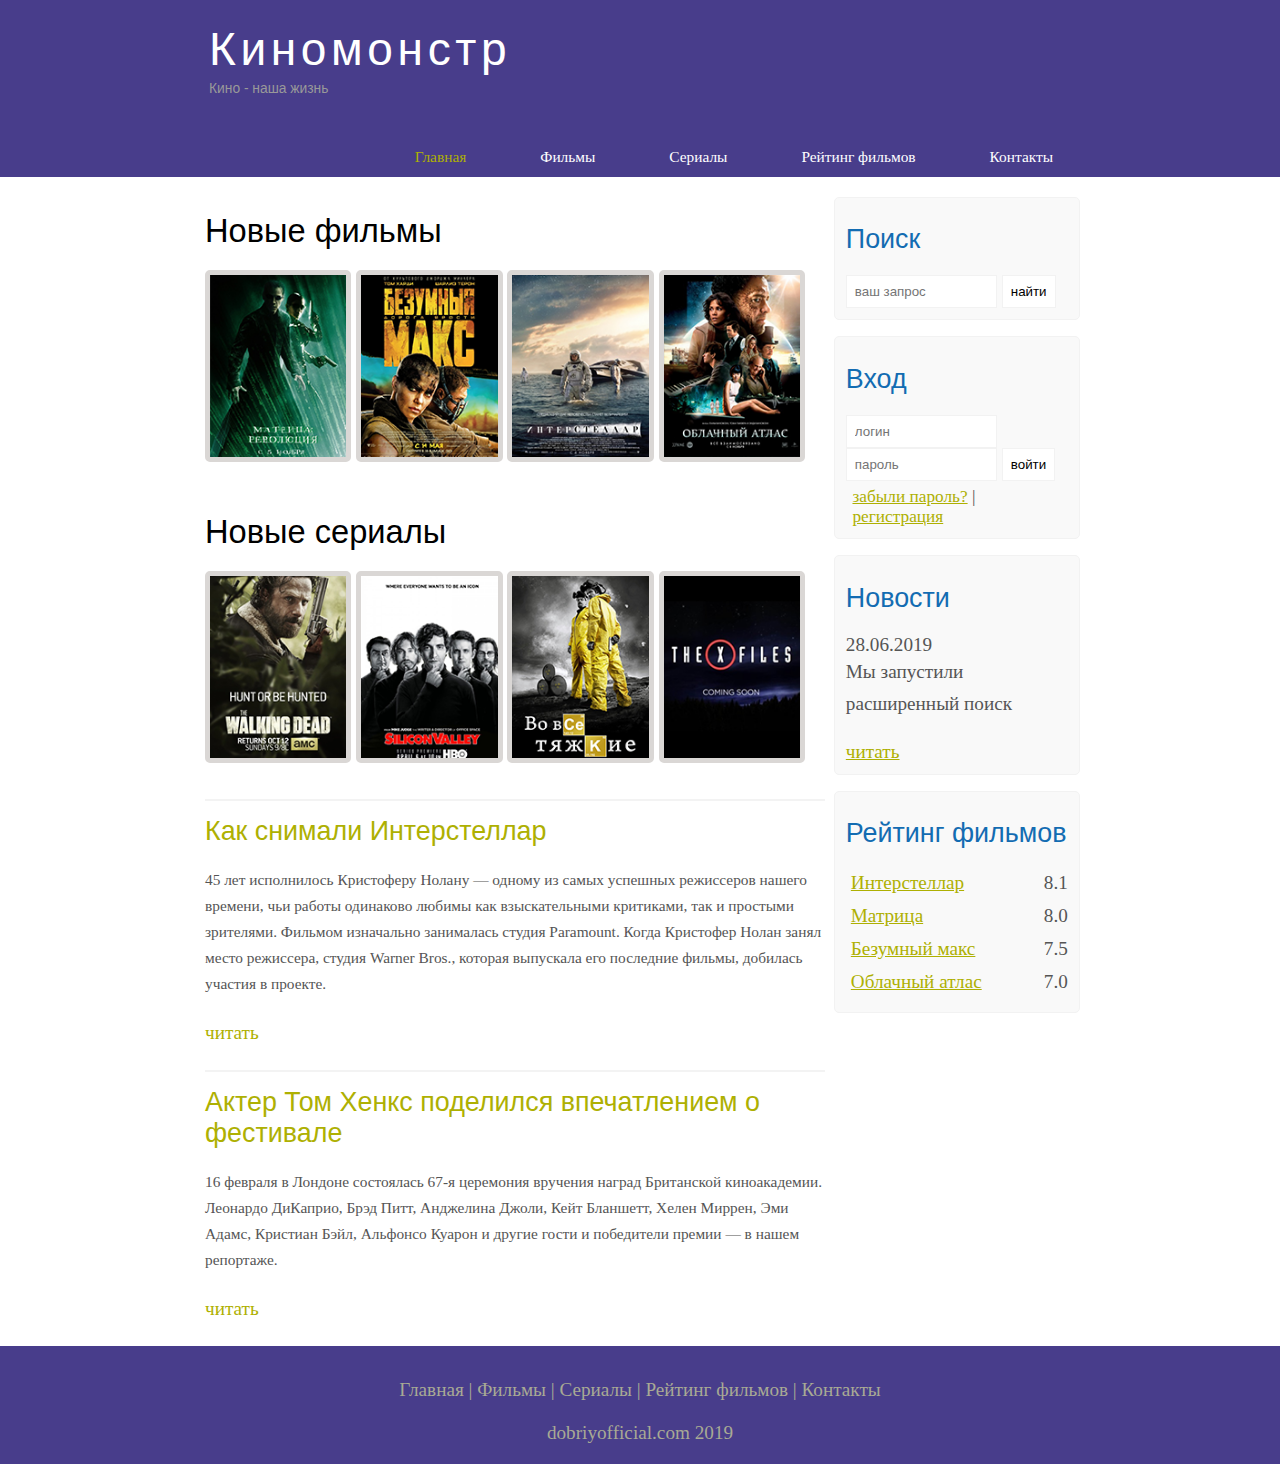
<file: fructcode/index.html>
<!DOCTYPE html>
<html lang="ru">
<head>
	<meta charset="UTF-8">
	<meta name="viewport" content="width-device-width, initial-scale=1.0">
	<title>Главная страница</title>
	<meta name="description" content="Киномонстр - портал о кино" />
	<meta name="keywords" content="hd, 1080, films, cinema" />
	<link rel="stylesheet" type="text/css" href="assets/css/style.css">
</head>
<body>
	<div class="main">
		
		<div class="header">
				
			<div class="logo">
				
				<div class="logo_text">
					<h1><a href="/">Киномонстр</a></h1>
					<h2>Кино - наша жизнь</h2>
				</div>

			</div>
					
			<div class="menubar">
				<ul class="menu">
					<li class="selected"><a href="index.html">Главная</a></li>
					<li><a href="films.html">Фильмы</a></li>
					<li><a href="show.html">Сериалы</a></li>
					<li><a href="rating.html">Рейтинг фильмов</a></li>
					<li><a href="contact.html">Контакты</a></li>
				</ul>


			</div>

		</div>	
		
		<div class="site_content">

			<div class="sidebar_container">
				
				<div class="sidebar">
					<h2>Поиск</h2>
					<form method="post" action="#" id="search_form">
						<input type="text" name="search_field" placeholder="ваш запрос" />
						<input type="submit" class="btn" value="найти" />
					</form>
				</div>
			
				<div class="sidebar">
					<h2>Вход</h2>
					<form method="post" action="#" id="login">
						
						<input type="text" name="login_field" placeholder="логин" />
						<input type="password" name="password_field" placeholder="пароль" />
						<input type="submit" class="btn" value="войти" />
						<div class="lables_passreg_text">
							<span><a href="#">забыли пароль?</a></span> | <span><a href="#">регистрация</a></span>
						</div>
					</form>		
				</div>

				<div class="sidebar">
					<h2>Новости</h2>
					<span>28.06.2019</span>
					<p>Мы запустили расширенный поиск</p>
					<a href="#">читать</a>
				</div>
			
				<div class="sidebar">
					<h2>Рейтинг фильмов</h2>
					<ul>
						<li><a href="#">Интерстеллар</a><span class="rating_sidebar">8.1</span></li>
						<li><a href="#">Матрица</a><span class="rating_sidebar">8.0</span></li>
						<li><a href="#">Безумный макс</a><span class="rating_sidebar">7.5</span></li>
						<li><a href="#">Облачный атлас</a><span class="rating_sidebar">7.0</span></li>

					</ul>					


				</div>

			</div>			
		
			<div class="content">
				
				<h1>Новые фильмы</h1>

				<div class="films_block">
					
					<a href="#"><img src="assets/img/matrix.png" alt="matrix"></a>	
					<a href="#"><img src="assets/img/max.png" alt="max"></a>	
					<a href="#"><img src="assets/img/inter.png" alt="inter"></a>	
					<a href="#"><img src="assets/img/cloud.png" alt="cloud"></a>	

				</div>

				<h1>Новые сериалы</h1>

				<div class="films_block">
					
					<a href="#"><img src="assets/img/dead.png" alt="dead"></a>	
					<a href="#"><img src="assets/img/silicon.png" alt="silicon"></a>	
					<a href="#"><img src="assets/img/breakingbad.png" alt="breakingbad"></a>	
					<a href="#"><img src="assets/img/xfiles.png" alt="xfiles"></a>	

				</div>

				<div class="posts">
					
					<hr>
					<h2><a href="#">Как снимали Интерстеллар</a></h2>

					<div class="posts_content">
						
						<p>

						45 лет исполнилось Кристоферу Нолану — одному из самых успешных режиссеров нашего времени, чьи работы одинаково любимы как взыскательными критиками, так и простыми зрителями. Фильмом изначально занималась студия Paramount. Когда Кристофер Нолан занял место режиссера, студия Warner Bros., которая выпускала его последние фильмы, добилась участия в проекте.

						</p>
					</div>

						<p><a href="#">читать</a></p>

					

					<hr>
					<h2><a href="#">Актер Том Хенкс поделился впечатлением о фестивале</a></h2>

					<div class="posts_content">
						
						<p>

						16 февраля в Лондоне состоялась 67-я церемония вручения наград Британской киноакадемии. Леонардо ДиКаприо, Брэд Питт, Анджелина Джоли, Кейт Бланшетт, Хелен Миррен, Эми Адамс, Кристиан Бэйл, Альфонсо Куарон и другие гости и победители премии — в нашем репортаже.

						</p>
					</div>

						<p><a href="#">читать</a></p>

				</div>

			</div>

		</div>
		
		<div class="footer">
			<p>
				<a href="index.html">Главная</a> |
				<a href="films.html">Фильмы</a>  |
				<a href="show.html">Сериалы</a> |
				<a href="rating.html">Рейтинг фильмов</a> |
				<a href="contact.html">Контакты</a> 
			</p>
			
			<p>
				dobriyofficial.com 2019
			</p>

		</div>
	</div>
</body>
</html>
</file>
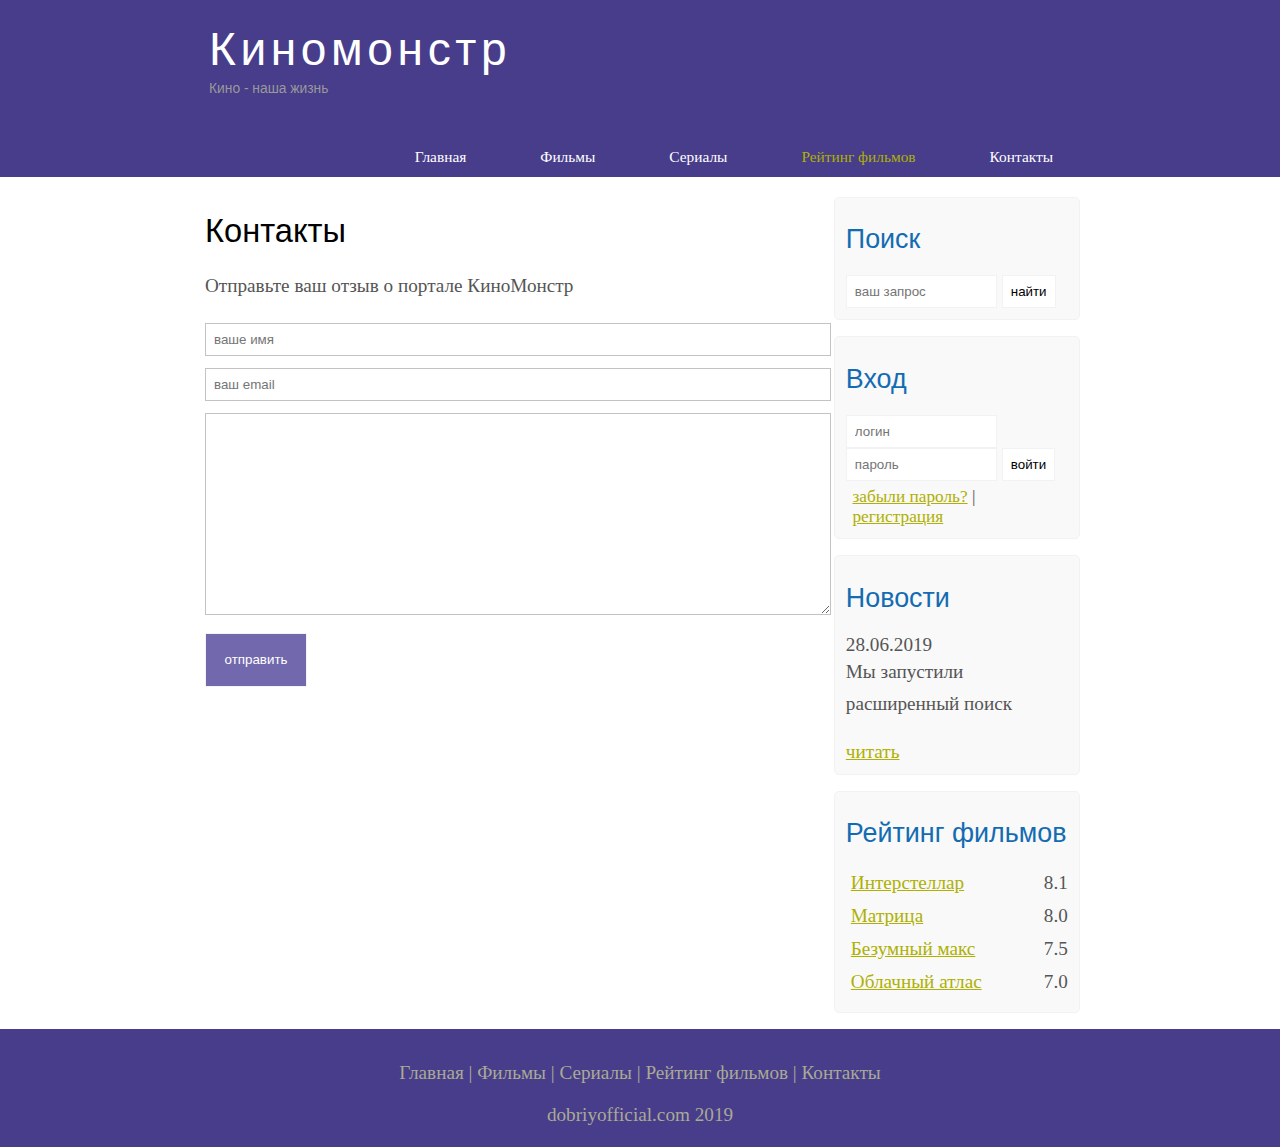
<file: fructcode/contact.html>
<!DOCTYPE html>
<html lang="ru">
<head>
	<meta charset="UTF-8">
	<meta name="viewport" content="width-device-width, initial-scale=1.0">
	<title>Главная страница</title>
	<meta name="description" content="Киномонстр - портал о кино" />
	<meta name="keywords" content="hd, 1080, films, cinema" />
	<link rel="stylesheet" type="text/css" href="assets/css/style.css">
</head>
<body>
	<div class="main">
		
		<div class="header">
				
			<div class="logo">
				
				<div class="logo_text">
					<h1><a href="/">Киномонстр</a></h1>
					<h2>Кино - наша жизнь</h2>
				</div>

			</div>
					
			<div class="menubar">
				<ul class="menu">
					<li><a href="index.html">Главная</a></li>
					<li><a href="films.html">Фильмы</a></li>
					<li><a href="show.html">Сериалы</a></li>
					<li class="selected"><a href="rating.html">Рейтинг фильмов</a></li>
					<li><a href="contact.html">Контакты</a></li>
				</ul>


			</div>

		</div>	
		
		<div class="site_content">

			<div class="sidebar_container">
				
				<div class="sidebar">
					<h2>Поиск</h2>
					<form method="post" action="#" id="search_form">
						<input type="text" name="search_field" placeholder="ваш запрос" />
						<input type="submit" class="btn" value="найти" />
					</form>
				</div>
			
				<div class="sidebar">
					<h2>Вход</h2>
					<form method="post" action="#" id="login">
						
						<input type="text" name="login_field" placeholder="логин" />
						<input type="password" name="password_field" placeholder="пароль" />
						<input type="submit" class="btn" value="войти" />
						<div class="lables_passreg_text">
							<span><a href="#">забыли пароль?</a></span> | <span><a href="#">регистрация</a></span>
						</div>
					</form>		
				</div>

				<div class="sidebar">
					<h2>Новости</h2>
					<span>28.06.2019</span>
					<p>Мы запустили расширенный поиск</p>
					<a href="#">читать</a>
				</div>
			
				<div class="sidebar">
					<h2>Рейтинг фильмов</h2>
					<ul>
						<li><a href="#">Интерстеллар</a><span class="rating_sidebar">8.1</span></li>
						<li><a href="#">Матрица</a><span class="rating_sidebar">8.0</span></li>
						<li><a href="#">Безумный макс</a><span class="rating_sidebar">7.5</span></li>
						<li><a href="#">Облачный атлас</a><span class="rating_sidebar">7.0</span></li>

					</ul>					


				</div>

			</div>			
		
			<div class="content">
				
				<h1>Контакты</h1>
				<p>Отправьте ваш отзыв о портале КиноМонстр</p>


				<div class="send send_contact">	
					<form method="post" action="#" id="contact">
						<input type="text" name="review_name" placeholder="ваше имя">
						<input type="text" name="review_email" placeholder="ваш email">
						<textarea name="review_text"></textarea>
						<input class="btn" type="submit" value="отправить">
					</form>
				</div>

			</div>

		</div>
		
		<div class="footer">
			<p>
				<a href="index.html">Главная</a> |
				<a href="films.html">Фильмы</a>  |
				<a href="show.html">Сериалы</a> |
				<a href="rating.html">Рейтинг фильмов</a> |
				<a href="contact.html">Контакты</a> 
			</p>
			
			<p>
				dobriyofficial.com 2019
			</p>

		</div>
	</div>
</body>
</html>
</file>
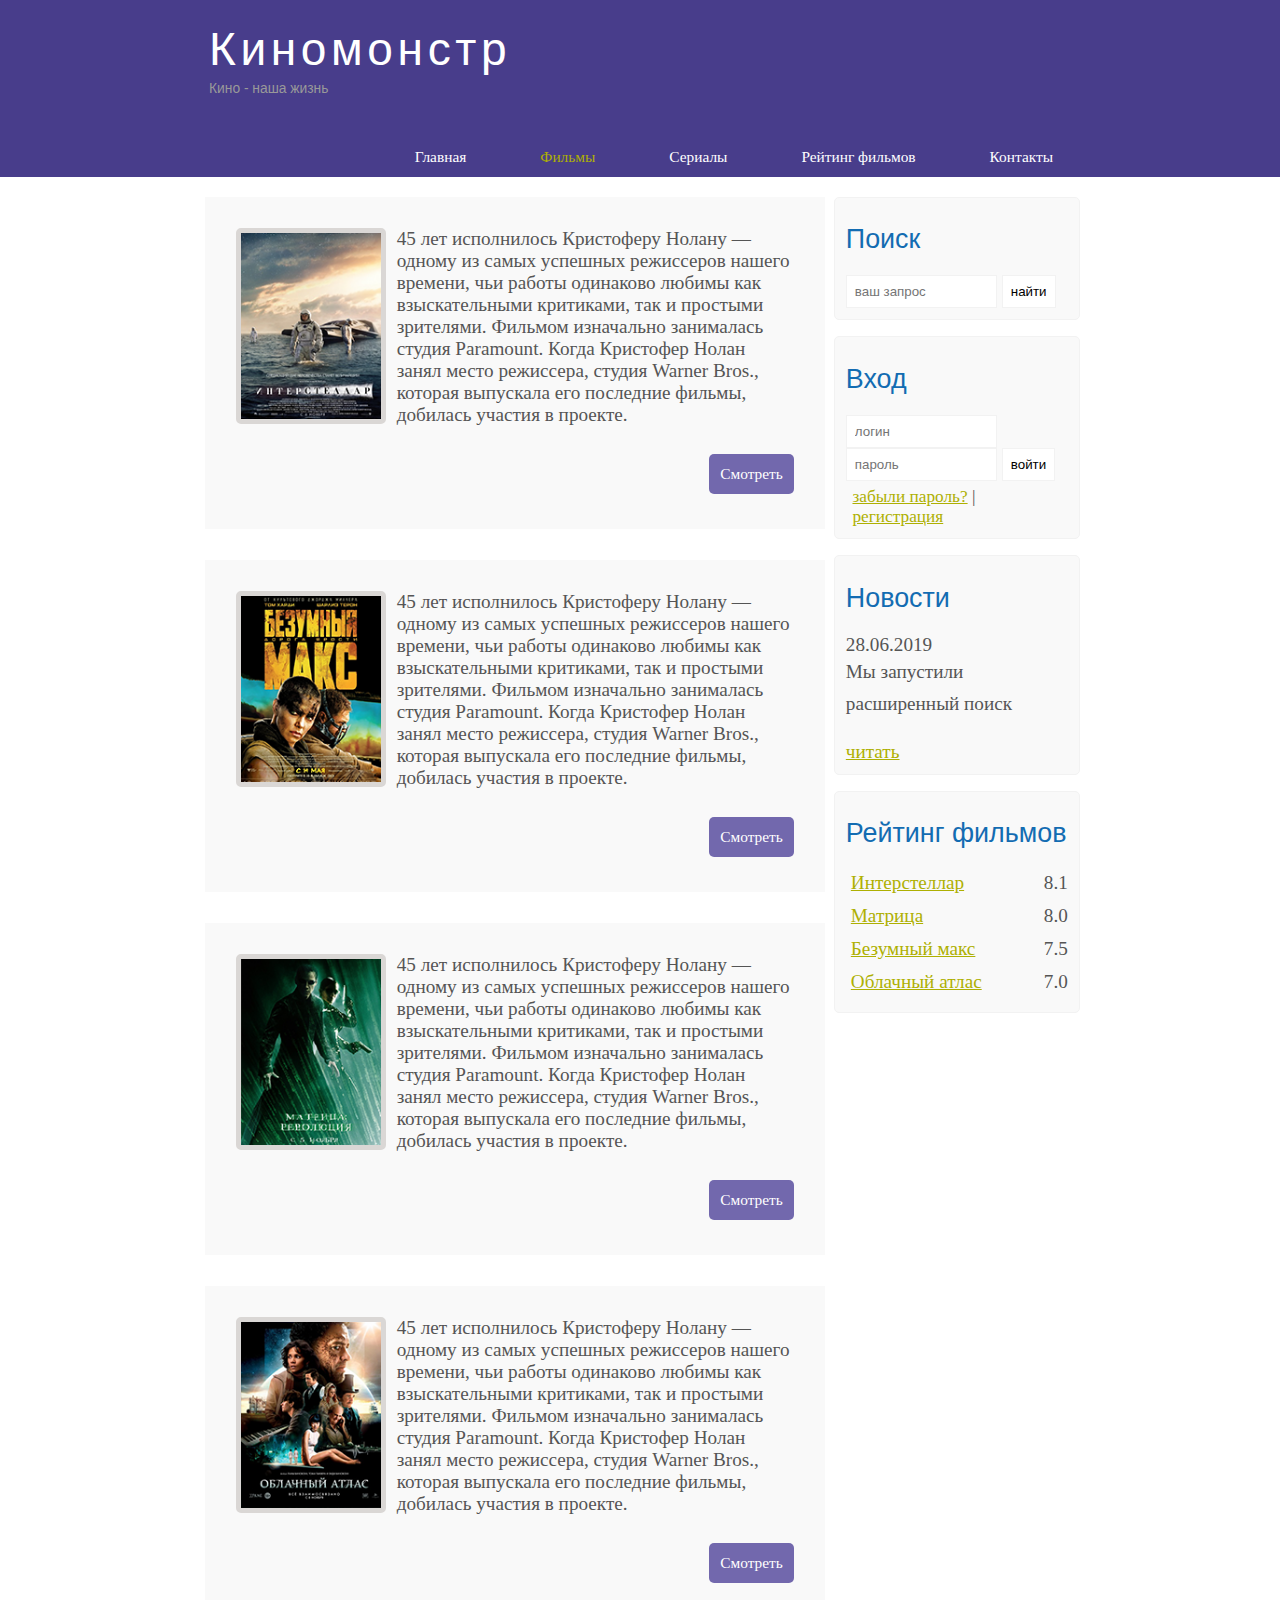
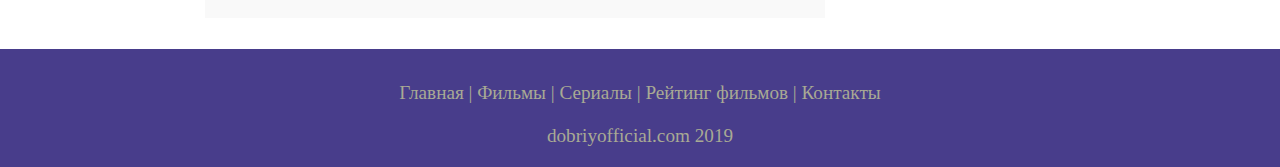
<file: fructcode/films.html>
<!DOCTYPE html>
<html lang="ru">
<head>
	<meta charset="UTF-8">
	<meta name="viewport" content="width-device-width, initial-scale=1.0">
	<title>Главная страница</title>
	<meta name="description" content="Киномонстр - портал о кино" />
	<meta name="keywords" content="hd, 1080, films, cinema" />
	<link rel="stylesheet" type="text/css" href="assets/css/style.css">
</head>
<body>
	<div class="main">
		
		<div class="header">
				
			<div class="logo">
				
				<div class="logo_text">
					<h1><a href="/">Киномонстр</a></h1>
					<h2>Кино - наша жизнь</h2>
				</div>

			</div>
					
			<div class="menubar">
				<ul class="menu">
					<li><a href="index.html">Главная</a></li>
					<li class="selected"><a href="films.html">Фильмы</a></li>
					<li><a href="show.html">Сериалы</a></li>
					<li><a href="rating.html">Рейтинг фильмов</a></li>
					<li><a href="contact.html">Контакты</a></li>
				</ul>


			</div>

		</div>	
		
		<div class="site_content">

			<div class="sidebar_container">
				
				<div class="sidebar">
					<h2>Поиск</h2>
					<form method="post" action="#" id="search_form">
						<input type="text" name="search_field" placeholder="ваш запрос" />
						<input type="submit" class="btn" value="найти" />
					</form>
				</div>
			
				<div class="sidebar">
					<h2>Вход</h2>
					<form method="post" action="#" id="login">
						
						<input type="text" name="login_field" placeholder="логин" />
						<input type="password" name="password_field" placeholder="пароль" />
						<input type="submit" class="btn" value="войти" />
						<div class="lables_passreg_text">
							<span><a href="#">забыли пароль?</a></span> | <span><a href="#">регистрация</a></span>
						</div>
					</form>		
				</div>

				<div class="sidebar">
					<h2>Новости</h2>
					<span>28.06.2019</span>
					<p>Мы запустили расширенный поиск</p>
					<a href="#">читать</a>
				</div>
			
				<div class="sidebar">
					<h2>Рейтинг фильмов</h2>
					<ul>
						<li><a href="#">Интерстеллар</a><span class="rating_sidebar">8.1</span></li>
						<li><a href="#">Матрица</a><span class="rating_sidebar">8.0</span></li>
						<li><a href="#">Безумный макс</a><span class="rating_sidebar">7.5</span></li>
						<li><a href="#">Облачный атлас</a><span class="rating_sidebar">7.0</span></li>

					</ul>					


				</div>

			</div>			
		
			<div class="content">
				
				<div class="info_film">
					<img src="assets/img/inter.png" alt="inter">
					45 лет исполнилось Кристоферу Нолану — одному из самых успешных режиссеров нашего времени, чьи работы одинаково любимы как взыскательными критиками, так и простыми зрителями. Фильмом изначально занималась студия Paramount. Когда Кристофер Нолан занял место режиссера, студия Warner Bros., которая выпускала его последние фильмы, добилась участия в проекте.
					<div class="button"><a href="show.html">Смотреть</a></div>
				</div>
				
				<div class="info_film">
					<img src="assets/img/max.png" alt="max">
					45 лет исполнилось Кристоферу Нолану — одному из самых успешных режиссеров нашего времени, чьи работы одинаково любимы как взыскательными критиками, так и простыми зрителями. Фильмом изначально занималась студия Paramount. Когда Кристофер Нолан занял место режиссера, студия Warner Bros., которая выпускала его последние фильмы, добилась участия в проекте.
					<div class="button"><a href="#">Смотреть</a></div>
				</div>

				<div class="info_film">
					<img src="assets/img/matrix.png" alt="matrix">
					45 лет исполнилось Кристоферу Нолану — одному из самых успешных режиссеров нашего времени, чьи работы одинаково любимы как взыскательными критиками, так и простыми зрителями. Фильмом изначально занималась студия Paramount. Когда Кристофер Нолан занял место режиссера, студия Warner Bros., которая выпускала его последние фильмы, добилась участия в проекте.
					<div class="button"><a href="#">Смотреть</a></div>
				</div>
				
				<div class="info_film">
					<img src="assets/img/cloud.png" alt="cloud">
					45 лет исполнилось Кристоферу Нолану — одному из самых успешных режиссеров нашего времени, чьи работы одинаково любимы как взыскательными критиками, так и простыми зрителями. Фильмом изначально занималась студия Paramount. Когда Кристофер Нолан занял место режиссера, студия Warner Bros., которая выпускала его последние фильмы, добилась участия в проекте.
					<div class="button"><a href="#">Смотреть</a></div>
				</div>
			
			</div>


		</div>
		
		<div class="footer">
			<p>
				<a href="index.html">Главная</a> |
				<a href="films.html">Фильмы</a>  |
				<a href="show.html">Сериалы</a> |
				<a href="rating.html">Рейтинг фильмов</a> |
				<a href="contact.html">Контакты</a> 
			</p>
			
			<p>
				dobriyofficial.com 2019
			</p>

		</div>
	</div>
</body>
</html>
</file>
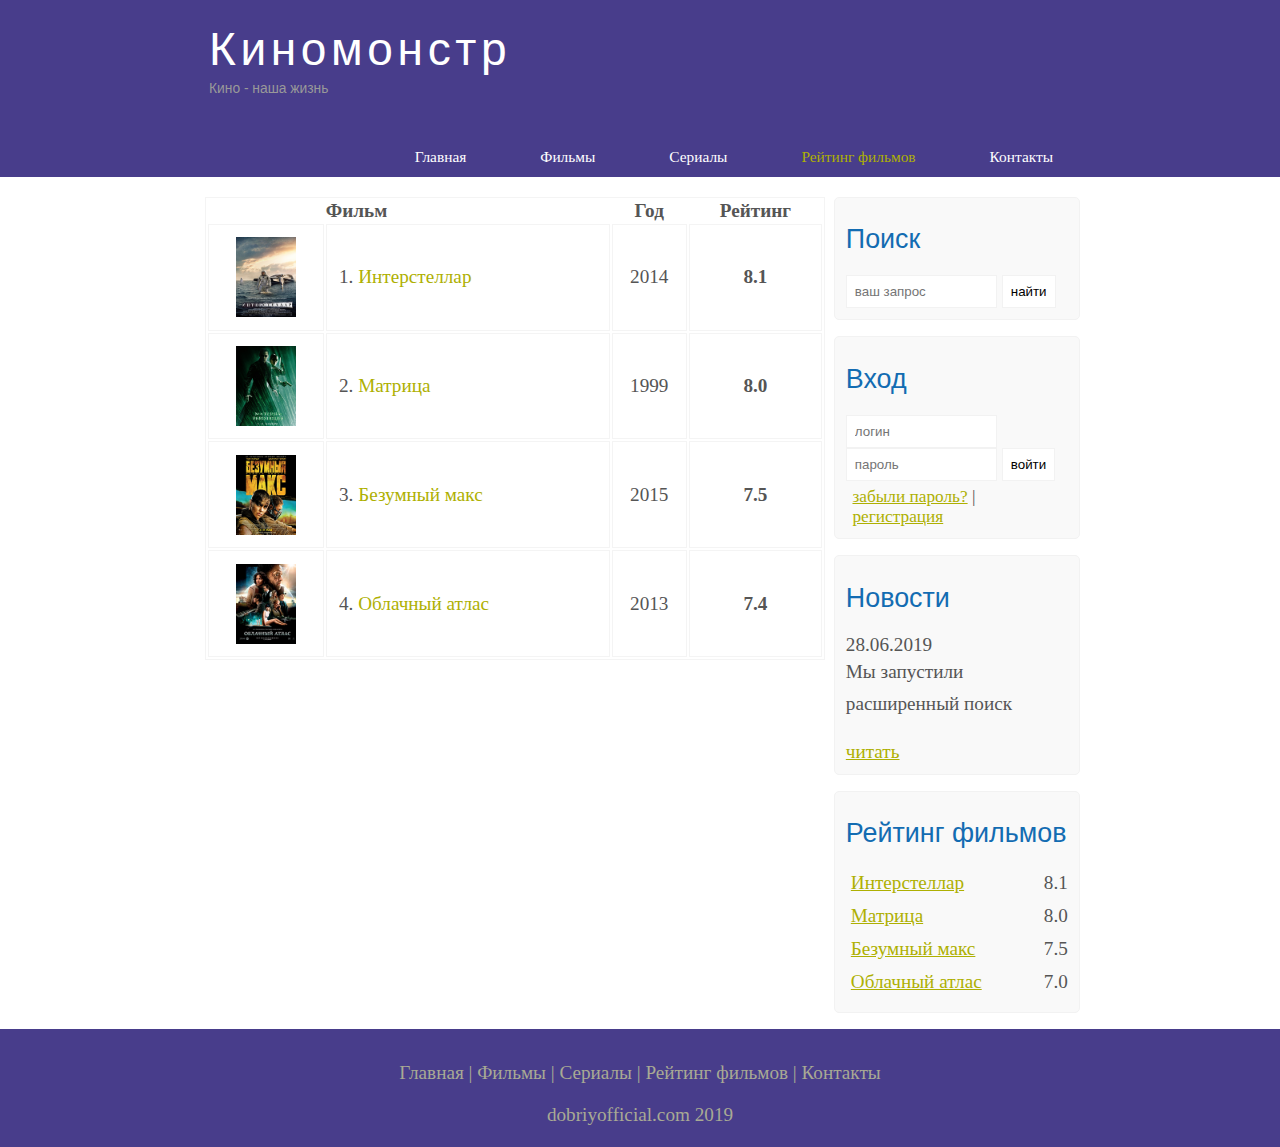
<file: fructcode/rating.html>
<!DOCTYPE html>
<html lang="ru">
<head>
	<meta charset="UTF-8">
	<meta name="viewport" content="width-device-width, initial-scale=1.0">
	<title>Главная страница</title>
	<meta name="description" content="Киномонстр - портал о кино" />
	<meta name="keywords" content="hd, 1080, films, cinema" />
	<link rel="stylesheet" type="text/css" href="assets/css/style.css">
</head>
<body>
	<div class="main">
		
		<div class="header">
				
			<div class="logo">
				
				<div class="logo_text">
					<h1><a href="/">Киномонстр</a></h1>
					<h2>Кино - наша жизнь</h2>
				</div>

			</div>
					
			<div class="menubar">
				<ul class="menu">
					<li><a href="index.html">Главная</a></li>
					<li><a href="films.html">Фильмы</a></li>
					<li><a href="show.html">Сериалы</a></li>
					<li class="selected"><a href="rating.html">Рейтинг фильмов</a></li>
					<li><a href="contact.html">Контакты</a></li>
				</ul>


			</div>

		</div>	
		
		<div class="site_content">

			<div class="sidebar_container">
				
				<div class="sidebar">
					<h2>Поиск</h2>
					<form method="post" action="#" id="search_form">
						<input type="text" name="search_field" placeholder="ваш запрос" />
						<input type="submit" class="btn" value="найти" />
					</form>
				</div>
			
				<div class="sidebar">
					<h2>Вход</h2>
					<form method="post" action="#" id="login">
						
						<input type="text" name="login_field" placeholder="логин" />
						<input type="password" name="password_field" placeholder="пароль" />
						<input type="submit" class="btn" value="войти" />
						<div class="lables_passreg_text">
							<span><a href="#">забыли пароль?</a></span> | <span><a href="#">регистрация</a></span>
						</div>
					</form>		
				</div>

				<div class="sidebar">
					<h2>Новости</h2>
					<span>28.06.2019</span>
					<p>Мы запустили расширенный поиск</p>
					<a href="#">читать</a>
				</div>
			
				<div class="sidebar">
					<h2>Рейтинг фильмов</h2>
					<ul>
						<li><a href="#">Интерстеллар</a><span class="rating_sidebar">8.1</span></li>
						<li><a href="#">Матрица</a><span class="rating_sidebar">8.0</span></li>
						<li><a href="#">Безумный макс</a><span class="rating_sidebar">7.5</span></li>
						<li><a href="#">Облачный атлас</a><span class="rating_sidebar">7.0</span></li>

					</ul>					


				</div>

			</div>			
		
			<div class="content">
				
				<table>
					
					<tr>
						<th></th>
						<th>Фильм</th>
						<th class="center">Год</th>
						<th class="center">Рейтинг</th>
					</tr>
					<tr>
						<td class="center"><img src="assets/img/inter.png"></td>
						<td>1. <a href="#">Интерстеллар</a></td>
						<td class="center">2014</td>
						<td class="center rating">8.1</td>
					</tr>
					<tr>
						<td class="center"><img src="assets/img/matrix.png"></td>
						<td>2. <a href="#">Матрица</a></td>
						<td class="center">1999</td>
						<td class="center rating">8.0</td>
					</tr>
					<tr>
						<td class="center"><img src="assets/img/max.png"></td>
						<td>3. <a href="#">Безумный макс</a></td>
						<td class="center">2015</td>
						<td class="center rating">7.5</td>
					</tr>
					<tr>
						<td class="center"><img src="assets/img/cloud.png"></td>
						<td>4. <a href="#">Облачный атлас</a></td>
						<td class="center">2013</td>
						<td class="center rating">7.4</td>
					</tr>
				</table>

			</div>

		</div>
		
		<div class="footer">
			<p>
				<a href="index.html">Главная</a> |
				<a href="films.html">Фильмы</a>  |
				<a href="show.html">Сериалы</a> |
				<a href="rating.html">Рейтинг фильмов</a> |
				<a href="contact.html">Контакты</a> 
			</p>
			
			<p>
				dobriyofficial.com 2019
			</p>

		</div>
	</div>
</body>
</html>
</file>
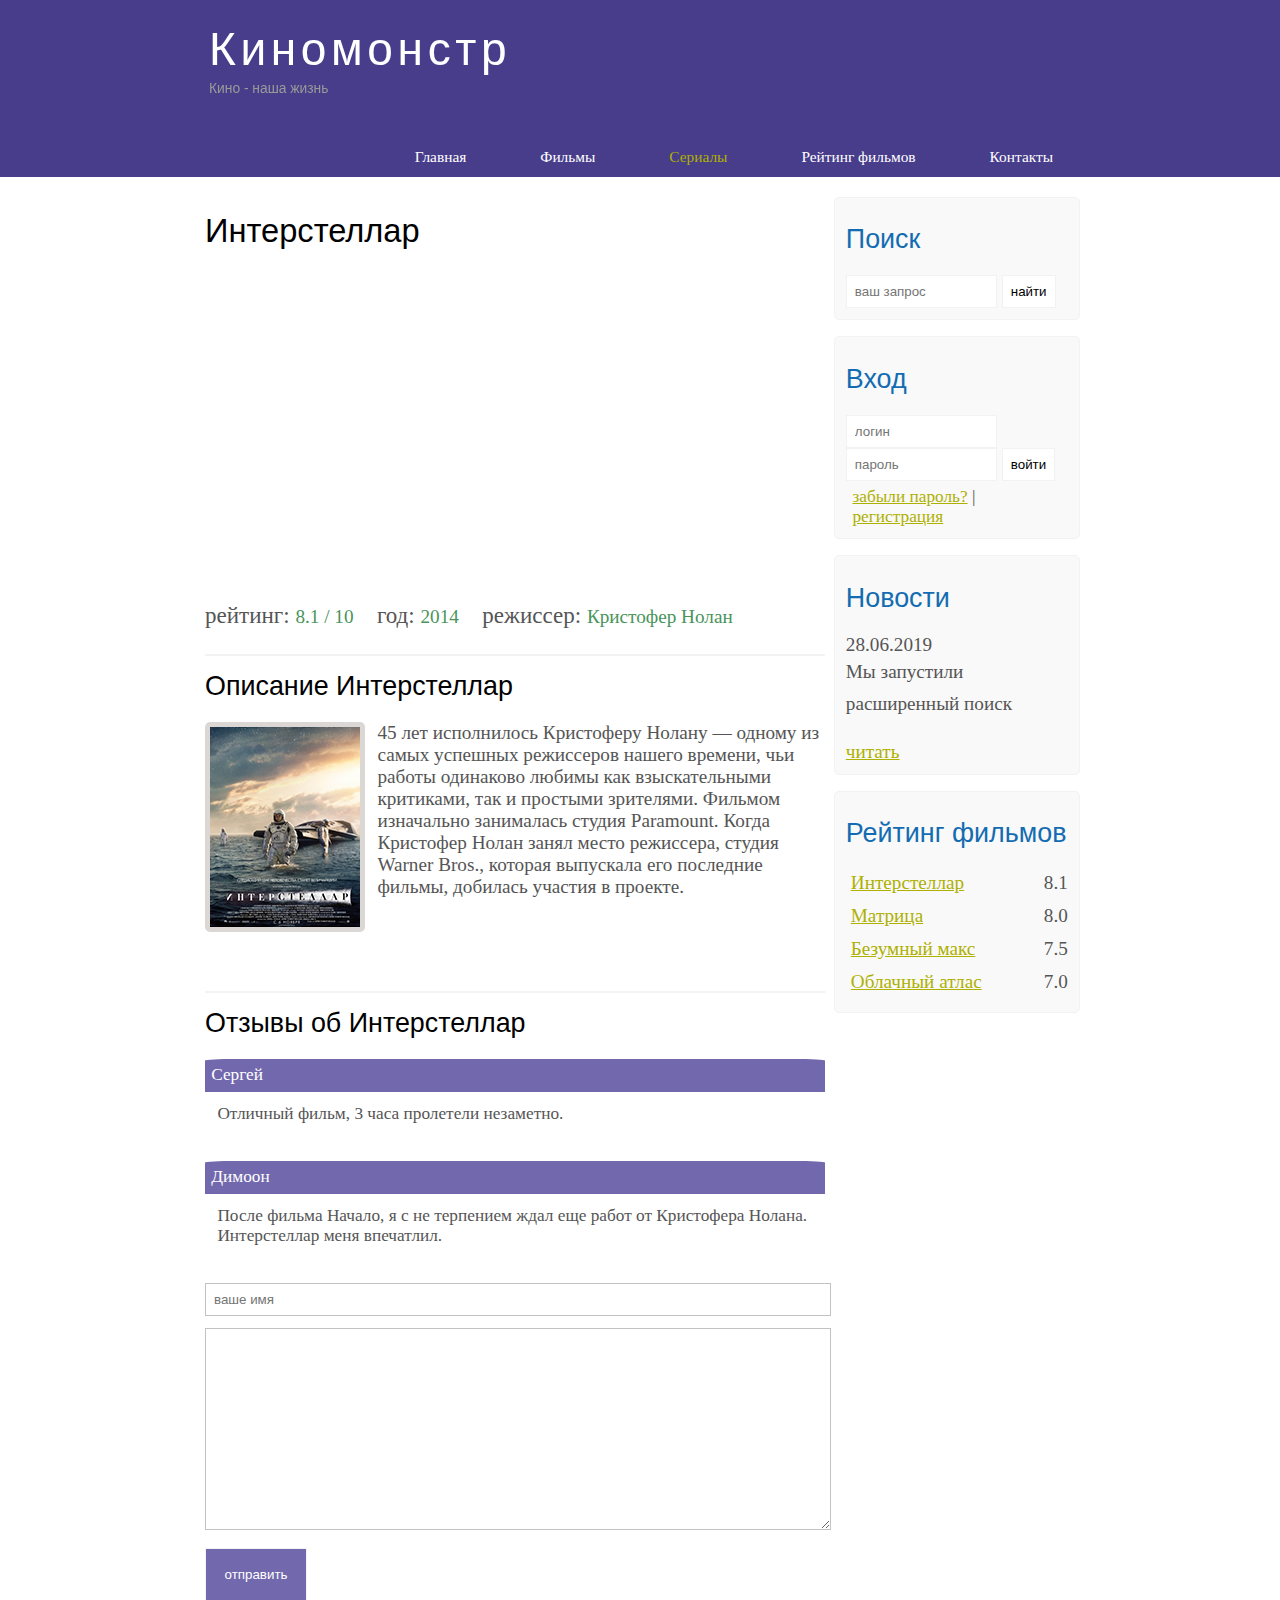
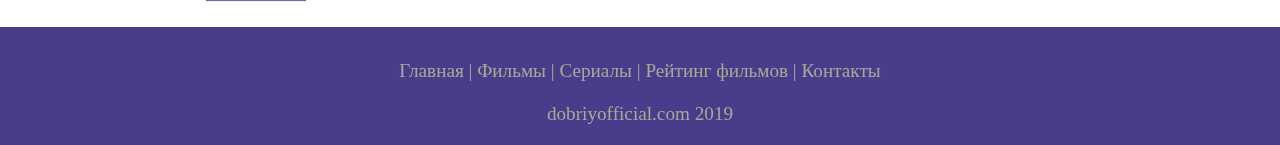
<file: fructcode/show.html>
<!DOCTYPE html>
<html lang="ru">
<head>
	<meta charset="UTF-8">
	<meta name="viewport" content="width-device-width, initial-scale=1.0">
	<title>Главная страница</title>
	<meta name="description" content="Киномонстр - портал о кино" />
	<meta name="keywords" content="hd, 1080, films, cinema" />
	<link rel="stylesheet" type="text/css" href="assets/css/style.css">
</head>
<body>
	<div class="main">
		
		<div class="header">
				
			<div class="logo">
				
				<div class="logo_text">
					<h1><a href="/">Киномонстр</a></h1>
					<h2>Кино - наша жизнь</h2>
				</div>

			</div>
					
			<div class="menubar">
				<ul class="menu">
					<li><a href="index.html">Главная</a></li>
					<li><a href="films.html">Фильмы</a></li>
					<li class="selected"><a href="show.html">Сериалы</a></li>
					<li><a href="rating.html">Рейтинг фильмов</a></li>
					<li><a href="contact.html">Контакты</a></li>
				</ul>


			</div>

		</div>	
		
		<div class="site_content">

			<div class="sidebar_container">
				
				<div class="sidebar">
					<h2>Поиск</h2>
					<form method="post" action="#" id="search_form">
						<input type="text" name="search_field" placeholder="ваш запрос" />
						<input type="submit" class="btn" value="найти" />
					</form>
				</div>
			
				<div class="sidebar">
					<h2>Вход</h2>
					<form method="post" action="#" id="login">
						
						<input type="text" name="login_field" placeholder="логин" />
						<input type="password" name="password_field" placeholder="пароль" />
						<input type="submit" class="btn" value="войти" />
						<div class="lables_passreg_text">
							<span><a href="#">забыли пароль?</a></span> | <span><a href="#">регистрация</a></span>
						</div>
					</form>		
				</div>

				<div class="sidebar">
					<h2>Новости</h2>
					<span>28.06.2019</span>
					<p>Мы запустили расширенный поиск</p>
					<a href="#">читать</a>
				</div>
			
				<div class="sidebar">
					<h2>Рейтинг фильмов</h2>
					<ul>
						<li><a href="#">Интерстеллар</a><span class="rating_sidebar">8.1</span></li>
						<li><a href="#">Матрица</a><span class="rating_sidebar">8.0</span></li>
						<li><a href="#">Безумный макс</a><span class="rating_sidebar">7.5</span></li>
						<li><a href="#">Облачный атлас</a><span class="rating_sidebar">7.0</span></li>

					</ul>					


				</div>

			</div>			
		
			<div class="content">
				<h1>Интерстеллар</h1>
				
				<iframe width="560" height="315" src="https://www.youtube.com/embed/6ybBuTETr3U" frameborder="0" allow="accelerometer; autoplay; encrypted-media; gyroscope; picture-in-picture" allowfullscreen></iframe>
				
				<div class="info_film_page">
					<span class="label">рейтинг: </span> <span class="value">8.1 / 10</span>
					<span class="label">год: </span> <span class="value">2014</span>
					<span class="label">режиссер: </span> <span class="value">Кристофер Нолан</span>
				</div>
			
				<hr>

				<h2>Описание Интерстеллар</h2>
				
				<div class="description_film">
					<img src="assets/img/inter.png" alt="inter">
					45 лет исполнилось Кристоферу Нолану — одному из самых успешных режиссеров нашего времени, чьи работы одинаково любимы как взыскательными критиками, так и простыми зрителями. Фильмом изначально занималась студия Paramount. Когда Кристофер Нолан занял место режиссера, студия Warner Bros., которая выпускала его последние фильмы, добилась участия в проекте.
				</div>
				
				<hr>

				<h2>Отзывы об Интерстеллар</h2>
				
				<div class="reviews">
					
					<div class="review_name">
						Сергей
					</div>
					
					<div class="review_text">
						Отличный фильм, 3 часа пролетели незаметно.
					</div>
				
				</div>
				
				<div class="reviews">	
					
					<div class="review_name">
						Димоон
					</div>
					
					<div class="review_text">
						После фильма Начало, я с не терпением ждал еще работ от Кристофера Нолана. Интерстеллар меня впечатлил.
					</div>
				
				</div>
				
				<div class="send">
					<form method="post" action="#" id="review">
						<input type="text" name="review_name" placeholder="ваше имя">
						<textarea name="review_text"></textarea>
						<input type="submit" value="отправить">
					</form>

				</div>

			</div>

		</div>
		
		<div class="footer">
			<p>
				<a href="index.html">Главная</a> |
				<a href="films.html">Фильмы</a>  |
				<a href="show.html">Сериалы</a> |
				<a href="rating.html">Рейтинг фильмов</a> |
				<a href="contact.html">Контакты</a> 
			</p>
			
			<p>
				dobriyofficial.com 2019
			</p>

		</div>
	</div>
</body>
</html>
</file>
<file: fructcode/assets/css/style.css>
* {
	margin: 0;
	padding: 0;

}

input[type="text"], input[type="password"], input[type="search"] {
	color: #5d5d5d;
	width: 60%;
	padding: 8px;
}

input, textarea{
	outline: none;
	border: none;
	border: solid 1px #f2f2f2;
}

h1, h2 {
	font: normal 170% 'century gothic', arial;
	margin: 0 0 15px 0 ;
	padding: 15px 0 5px 0;
	color: #000;
}

h2 {
	font-size: 140%;
}

a, a:hover {
	outline: none;
	text-decoration: underline;
	color: #aeb002;
}

body {
	font-size: 1.2em;
	background-color: #fff;
	color: #555;
}


p {
	padding: 0 0 20px 0;
	line-height: 1.7em;
}

ul {
	margin: 2px 0 22px 17px;
}

ul li {
	margin: 0 0 6px 0;
	padding: 0 0 4px 5px;
	line-height: 1.5em;
}

hr {
	border: solid 1px #f3f3f3;
}



.header {
	background-color: darkslateblue;
	height: 177px;
	font-size: 0.8em;
	margin-left: 0px;
	margin-right: 0px;
	min-width: 900px;
}

.main, .logo, .menubar, .site_content, .footer {
	margin-left: auto;
	margin-right: auto;
}

.logo {
	width: 880px;
	padding-bottom: 40px;
}

.logo h1, .logo h2 {
	font: normal 300% 'century gothic', arial, sans-serif;
	margin: 0 0 0 9px;
}

.logo_text h1, .logo_text h1 a, .logo_text h1 a:hover {
	padding: 22px 0 0 0;
	color: #fff;
	letter-spacing: 0.1em;
	text-decoration: none;
}

.logo_text h2 {
	font-size: 0.9em;
	padding: 4px 0 0 0;
	color: #999;
}


.menubar {
	width: 900px;
	height: 46px;
}

ul.menu {
	float: right;
}

ul.menu li {
	float: left;
	padding: 0 0 0 9px;
	list-style: none;
	margin: 1px 2px 0 0;
}

ul.menu li a {
	font: normal 100$ 'trebuchet ms', sans-serif;
	display: block;
	height: 20px;
	padding: 6px 35px 5px 28px;
	color: #fff;
	text-decoration: none;
}

ul.menu li.selected a {
	color: #aeb002;
}

ul.menu li a:hover {
	color: #e4ec04;

}

.site_content {
	width: 880px;
	overflow: hidden;
	margin: 20px auto 0 auto;
	background-color: white;
}

.sidebar_container {
	float: right;
	width: 224px;

}

.sidebar {
	float: right;
	width: 222px;
	padding: 5%;
	margin: 0 0 16px 0;
	border: solid 1px #f2f2f2;
	border-radius: 5px;
	background-color: #f9f9f9;
}


.btn {
	padding: 8px;
	background-color: white;
	cursor: pointer;
}


.sidebar h2 {
	color: #136cb2;
}

.lables_passreg_text {
	font-size: 0.9em;
	margin-top: 3%;
	margin-left: 3%;

}

.sidebar ul {
	margin: 0;

}

.sidebar ul li {
	list-style-type: none;
	margin: 0 0 0 0;
}

.sidebar .rating_sidebar {
	float: right;
}


.content {
	text-align: left;
	width: 620px;
	padding: 0 0 0 5px;
	float: left;
}

.content a {
	text-decoration: none;
}

.films_block {
	margin-bottom: 5%;
}

.films_block img {
	border-radius: 5px;
	border: solid 5px #dad7d5;
	width: 22%;
}

.posts .posts_content {
	font-size: 0.8em;
}

.info_film_page {
	margin-top: 2%;
	margin-bottom: 4%;
}

.info_film_page .label {
	font-size: 1.2em;
}

.info_film_page .value {
	font-size: 1em;
	color: #49945a;
	margin-right: 3%;
}

.description_film {
	margin-bottom: 15%;

}

.description_film img {
	float: left;
	margin-right: 2%;
	border-radius: 5px;
	border: solid 5px #dad7d5;
}

.reviews {
	margin-bottom: 4%;
	font-size: 0.9em;
}

.reviews .review_name {
	background-color: #7268ad;
	color: white;
	padding: 1%;
	border-top-left-radius: 5%;
	border-top-right-radius: 5%;
}

.reviews .review_text {
	padding-top: 2%;
	padding-bottom: 2%;
	padding-left: 2%;
}

.send {
	margin-bottom: 4%;
}

.send input[type="text"], textarea {
	border: solid 1px #c3c3c3;
	margin-bottom: 2%; 
}

.send input[type="text"] {
	width: 98%;
}

.send textarea {
	width: 624px;
	height: 200px;
}


.send input[type="submit"] {
	background-color: #7268ad;
	padding: 3%;
	color: white;
	border-radius: 
}

.info_film {
	margin-bottom: 5%;
	background-color: #f9f9f9;
	padding: 5%;
	height: 270px;
}

.info_film img {
	float: left;
	margin-right: 2%;
	border-radius: 5px;
	border: solid 5px #dad7d5;
	width: 25%;
}

.button {
	background-color: #7268ad;
	padding: 2%;
	color: white;
	border-radius: 5px;
	float: right;
	margin-top: 5%;
	clear: both;
	font-size: 0.8em; 
}

.button a {
	color: white;
}

table {
	width: 100%;
	border: solid 1px #f4f4f4;
}

td {
	padding: 2%;
	border: solid 1px #f4f4f4;
}

td img {
	width: 60px;
	vertical-align: middle;
}

.center {
	text-align: center;
}

.rating {
	font-weight: bold;
}


.footer {
	width: 100%;
	height: 100%;
	padding: 28px 0 5px 0;
	text-align: center;
	background-color: darkslateblue;
	color: #a8aa94;
	margin-left: 0px;
	margin-right: 0px;
	min-width: 900px;
}

.footer a {
	color: #a8aa94;
	text-decoration: none;
}

.footer a:hover {
	color: white;
	text-decoration: none;
}

.footer p {
	padding: 0 0 10px 0;
}

/* CSS mobile  */

@media only screen 
and(min-device-width : 320px)
and(max-device-width : 568px) {
	 
	.header {
	 	background-color: #257965;
	 	min-width: 100%;
	 	height: 20%;
	 	text-align: center;
	 }

	.logo {
		width: 100%;
	}

	.site_content {
		width: 100%;
		text-align: center;
	}

	.menubar {
		width: 100%;
		height: 100%;
	}

	.content {
		width: 100%;
		text-align: center;
	}

	.sidebar_container {
		display: none;
	}

	.footer {
		display: none;
	}

	ul.menu {
		float: none;
	}

	ul.menu li {
		margin: 0;
		padding: 0;
		float: none;
	}

	.logo h1 {
		font: normal 235% 'century gothic', arial, sans-serif;
	}

	.logo h2 {
		font: normal 100% 'century gothic', arial, sans-serif;
		color: white;

	}

	.content h1, h2 {
		font: normal 110% 'century gothic', arial;

	}

	.film_block img {
		width: 43%
	}

	.posts_content p {
		line-height: 1.5em;
		padding: 3%;
		text-align: left;
	}

	.posts p {
		font-size: 120%;
	}

	/* FILMS PAGE */

	.info_film {
		float: none;
		height: 100%;
	}

	.info_film img {
		width: 90%;
		margin: 5%;
	}

	.button {
		float: none;
	}

	/*  RATING PAGE*/

	table {
		display: block;

	}

	th {
		font-size: 75%;
	}

	td {
		padding: 0;
		margin: 0;
		font-size: 95%;
		text-align: left;
	}

	/* SHOW PAGE */

	iframe {
		width: 88%;
		height: 100%;
	}

	.descriptions_film {
		width: 90%;
		text-align: left;
		margin: 2%;
	}

	.descriptions_film img {
		float: none;
		width: 73%;
		display: block;
		margin: 0;
		padding: 0;
		margin-left: 11%;
		margin-bottom: 7%;
	}

	.reviews {
		text-align: left;
		width: 96%;

	}

	.send input[type="text"] {
		width: 80%;
	}

	.send textarea {
		width: 85%;
	}

}
</file>
